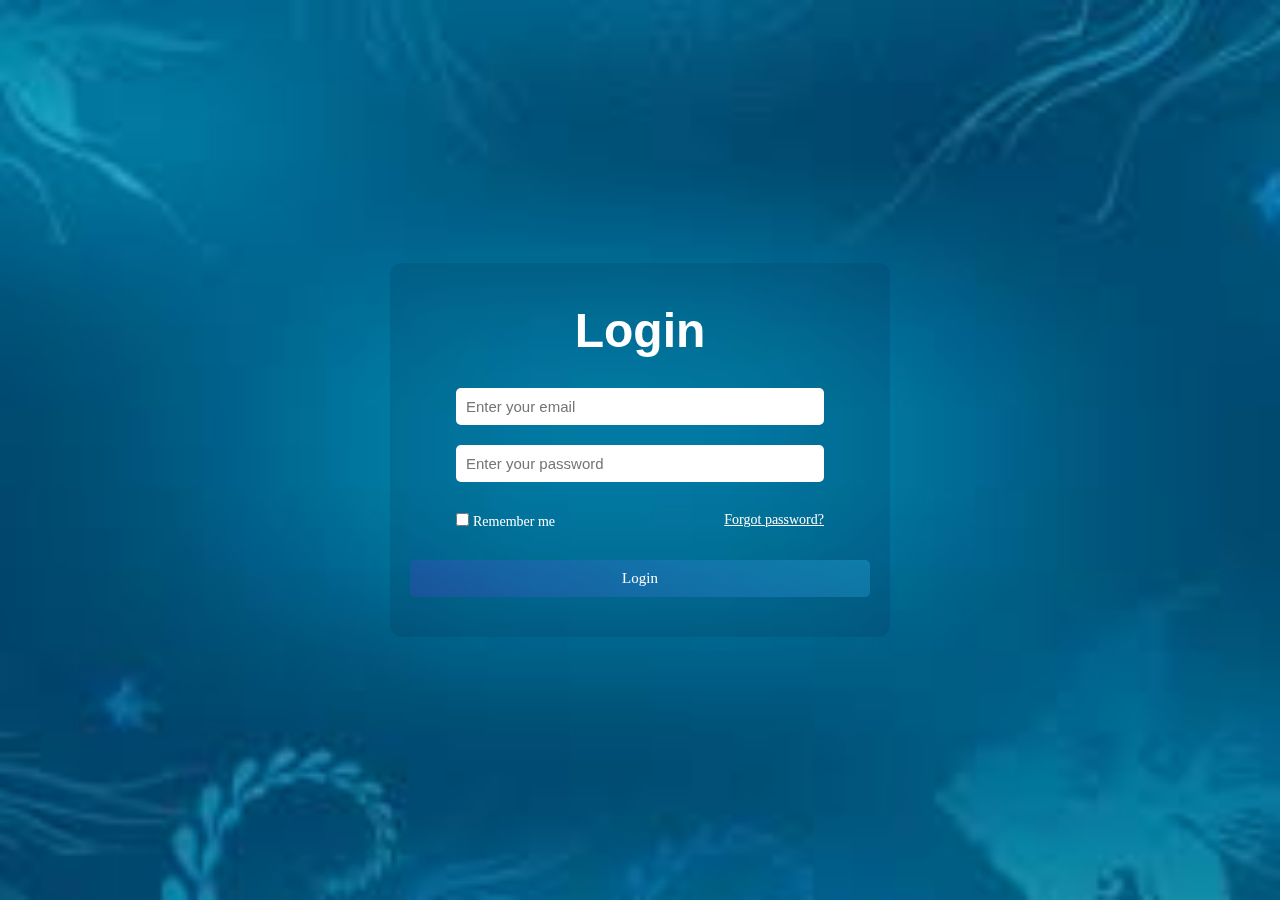
<file: project1/index.html>
<!DOCTYPE html>
<html lang="en">
<head>
    <meta charset="UTF-8">
    <meta name="viewport" content="width=device-width, initial-scale=1.0">
    <title>Login Page</title>
    <link rel="stylesheet" href="style.css">
</head>
<body>
    
    <div class="container">

        <div class="loginPage">
            <h1>Login</h1>
            <div class="loginDetails">
                <input type="email" placeholder="Enter your email" required>
                <input type="password" placeholder="Enter your password" required>
            </div>

            <div class="loginOptions">
                 <div>
                    <input type="checkbox" id="rememberMe">
                    <label for="rememberMe">Remember me</label>
                </div>
                <p>Forgot password?</p>
            </div>
            <button type="submit">Login</button>
        </div>
    </div>
</body>
</html>
</file>
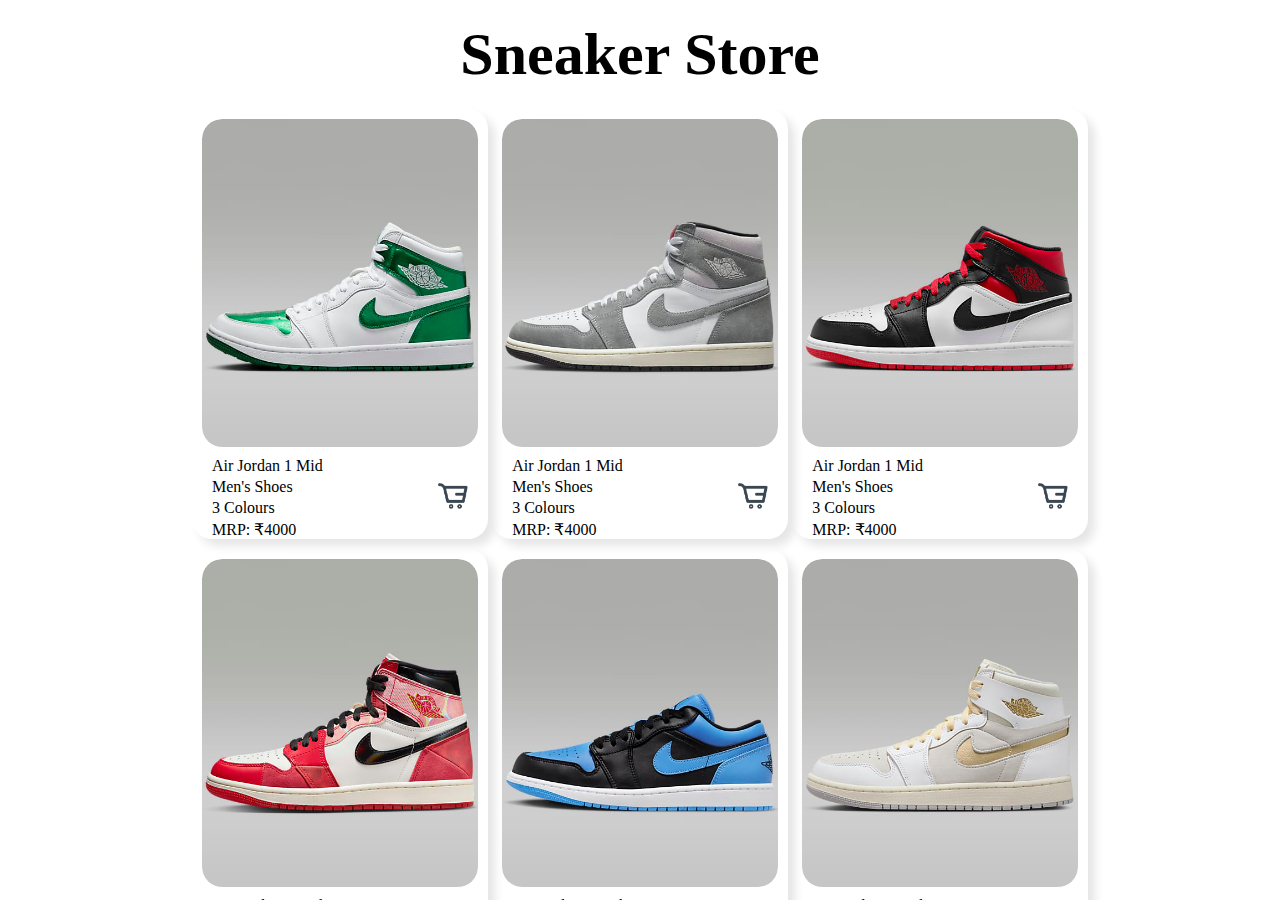
<file: project2/index.html>
<!DOCTYPE html>
<html lang="en">
<head>
    <meta charset="UTF-8">
    <meta name="viewport" content="width=device-width, initial-scale=1.0">
    <title>Sneaker Store</title>
    <link rel="stylesheet" href="style.css">
</head>
<body>
    <div class="container">
        <div class="store">
            <h1>Sneaker Store</h1>

            <div class="shoes">
                <!-- card (multiple cards) -->
                <div class="card">
                <div class="image">
                    <img src="../pictures/sneaker 1.jpeg" alt="">
                </div>
                <div class="details">
                    <div class="description">
                            <p>Air Jordan 1 Mid</p>
                            <p>Men's Shoes</p>
                            <p>3 Colours</p>
                            <p>MRP: ₹4000</p>
                        </div>
                    <div class="cart">
                        <img src="../pictures/Shopping Cart.png" alt="">
                    </div>
                </div>
                </div>
                              <div class="card">
                <div class="image">
                    <img src="../pictures/sneaker 2.jpeg" alt="Sneaker 2">
                </div>
                <div class="details">
                    <div class="description">
                            <p>Air Jordan 1 Mid</p>
                            <p>Men's Shoes</p>
                            <p>3 Colours</p>
                            <p>MRP: ₹4000</p>
                        </div>
                    <div class="cart">
                        <img src="../pictures/Shopping Cart.png" alt="">
                    </div>
                </div>
                </div>
                              <div class="card">
                <div class="image">
                    <img src="../pictures/sneaker 3.jpeg" alt="">
                </div>
                <div class="details">
                    <div class="description">
                            <p>Air Jordan 1 Mid</p>
                            <p>Men's Shoes</p>
                            <p>3 Colours</p>
                            <p>MRP: ₹4000</p>
                        </div>
                    <div class="cart">
                        <img src="../pictures/Shopping Cart.png" alt="">
                    </div>
                </div>
                </div>
                              <div class="card">
                <div class="image">
                    <img src="../pictures/sneaker 4.jpeg" alt="">
                </div>
                <div class="details">
                    <div class="description">
                            <p>Air Jordan 1 Mid</p>
                            <p>Men's Shoes</p>
                            <p>3 Colours</p>
                            <p>MRP: ₹4000</p>
                        </div>
                    <div class="cart">
                        <img src="../pictures/Shopping Cart.png" alt="">
                    </div>
                </div>
                </div>
                              <div class="card">
                <div class="image">
                    <img src="../pictures/sneaker 5.jpeg" alt="">
                </div>
                <div class="details">
                    <div class="description">
                            <p>Air Jordan 1 Mid</p>
                            <p>Men's Shoes</p>
                            <p>3 Colours</p>
                            <p>MRP: ₹4000</p>
                        </div>
                    <div class="cart">
                        <img src="../pictures/Shopping Cart.png" alt="">
                    </div>
                </div>
                </div>
                              <div class="card">
                <div class="image">
                    <img src="../pictures/sneaker 6.jpeg" alt="Sneaker 2">
                </div>
                <div class="details">
                    <div class="description">
                            <p>Air Jordan 1 Mid</p>
                            <p>Men's Shoes</p>
                            <p>3 Colours</p>
                            <p>MRP: ₹4000</p>
                        </div>
                    <div class="cart">
                        <img src="../pictures/Shopping Cart.png" alt="">
                    </div>
                </div>
                </div>
                              <div class="card">
                <div class="image">
                    <img src="../pictures/sneaker  7.jpeg" alt="">
                </div>
                <div class="details">
                    <div class="description">
                            <p>Air Jordan 1 Mid</p>
                            <p>Men's Shoes</p>
                            <p>3 Colours</p>
                            <p>MRP: ₹4000</p>
                        </div>
                    <div class="cart">
                        <img src="../pictures/Shopping Cart.png" alt="">
                    </div>
                </div>
                </div>
                              <div class="card">
                <div class="image">
                    <img src="../pictures/sneaker 8.jpeg" alt="">
                </div>
                <div class="details">
                    <div class="description">
                            <p>Air Jordan 1 Mid</p>
                            <p>Men's Shoes</p>
                            <p>3 Colours</p>
                            <p>MRP: ₹4000</p>
                        </div>
                    <div class="cart">
                        <img src="../pictures/Shopping Cart.png" alt="">
                    </div>
                </div>
                </div>
                              <div class="card">
                <div class="image">
                    <img src="../pictures/sneaker 9.jpeg" alt="">
                </div>
                <div class="details">
                    <div class="description">
                            <p>Air Jordan 1 Mid</p>
                            <p>Men's Shoes</p>
                            <p>3 Colours</p>
                            <p>MRP: ₹4000</p>
                        </div>
                    <div class="cart">
                        <img src="../pictures/Shopping Cart.png" alt="">
                    </div>
                </div>
                </div>
                              <div class="card">
                <div class="image">
                    <img src="../pictures/sneaker 10.jpeg" alt="">
                </div>
                <div class="details">
                    <div class="description">
                            <p>Air Jordan 1 Mid</p>
                            <p>Men's Shoes</p>
                            <p>3 Colours</p>
                            <p>MRP: ₹4000</p>
                        </div>
                    <div class="cart">
                        <img src="../pictures/Shopping Cart.png" alt="">
                    </div>
                </div>
                </div>
                              <div class="card">
                <div class="image">
                    <img src="../pictures/sneaker 11.jpeg" alt="">
                </div>
                <div class="details">
                    <div class="description">
                            <p>Air Jordan 1 Mid</p>
                            <p>Men's Shoes</p>
                            <p>3 Colours</p>
                            <p>MRP: ₹4000</p>
                        </div>
                    <div class="cart">
                        <img src="../pictures/Shopping Cart.png" alt="">
                    </div>
                </div>
                </div>
                              <div class="card">
                <div class="image">
                    <img src="../pictures/sneaker 12.jpeg" alt="">
                </div>
                <div class="details">
                    <div class="description">
                            <p>Air Jordan 1 Mid</p>
                            <p>Men's Shoes</p>
                            <p>3 Colours</p>
                            <p>MRP: ₹4000</p>
                        </div>
                    <div class="cart">
                        <img src="../pictures/Shopping Cart.png" alt="">
                    </div>
                </div>
                </div>
            </div>
        </div>
    </div>
</body>
</html>
</file>
<file: project1/style.css>
* {
    margin: 0;
    padding: 0;
    box-sizing: border-box;
}

html, body {
    height: 100%;
}

.container {
    background-image: url(../pictures/login_bg.jpeg);
    width: 100vw;
    height: 100vh;
    background-size: cover;
    background-position: center;
    display: flex;
    justify-content: center;
    align-items: center;
}

.loginPage {
    display: flex;
    flex-direction: column;
    justify-content: center;
    align-items: center;
    gap: 30px;
    width: 90%;
    max-width: 500px;
    padding: 40px 20px;
    background-color: rgba(4, 39, 75, 0.169);
    border-radius: 12px;
    backdrop-filter: blur(3px);
}

.loginDetails {
    width: 80%;
    display: flex;
    flex-direction: column;
    gap: 20px;
}

.loginOptions {
    cursor: pointer;
    width: 80%;
    display: flex;
    justify-content: space-between;
    flex-wrap: wrap;
    gap: 10px;
}

h1 {
    font-size: 8vw;
    font-family: sans-serif;
    font-weight: 700;
    color: white;
    text-align: center;
}

input[type="email"], input[type="password"] {
    font-family: sans-serif;
    font-size: 15px;
    padding: 10px;
    border: none;
    border-radius: 5px;
    width: 100%;
}

button {
    cursor: pointer;
    padding: 10px 40px;
    border-radius: 5px;
    border: none;
    background: linear-gradient(45deg, rgba(54, 73, 179, 0.457), rgba(30, 155, 204, 0.452));
    font-family: Cambria, Cochin, Georgia, Times, 'Times New Roman', serif;
    font-size: 15px;
    color: white;
    width: 100%;
    transition: background 0.3s ease;
}

button:hover {
    background: linear-gradient(45deg, rgba(54, 73, 179, 0.7), rgba(30, 155, 204, 0.7));
}

p {
    text-decoration: underline;
    color: white;
    font-size: 14px;
}

label {
    cursor: pointer;
    color: white;
    font-size: 14px;
}

/* Responsive Styles */
@media (min-width: 600px) {
    h1 {
        font-size: 48px;
    }
}

@media (max-width: 768px) {
    .loginPage {
        gap: 20px;
        padding: 30px 15px;
    }

    .loginOptions {
        flex-direction: column;
        align-items: flex-start;
    }

    button {
        padding: 12px;
    }
}
</file>
<file: project2/style.css>
*{
    margin: 0;
    padding: 0;
    box-sizing: border-box;
}

.container {
    width: 100vw;
    height: 100vh;
    overflow-x: hidden;
}

.store{
    margin: auto;
    width: 70%;
    min-height: 100%;
}

h1{
    font-size: 60px;
    padding: 20px;
    text-align: center;
}

.shoes{
    width: 100%;
    height: 100%;
    display: flex;
    flex-wrap: wrap;
    justify-content: space-between;
}

.card{
    width: 33%;
    height: 430px;
   padding: 10px;
   box-shadow: 7px 7px 10px rgba(0, 0, 0, 0.1);
   border-radius: 20px;
   margin-bottom: 10px;
}

.image{
    width: 100%;
    height: 80%;
    overflow: hidden;
    border-radius: 20px;
}

.image > img{
    border-radius: 20px;
    width: 100%;
    height: 100%;
    object-fit: cover;
}

.details{
    display: flex;
    justify-content: space-between;
    align-items: center;
    padding: 10px 10px;
}

.description{
    display: flex;
    flex-direction: column;
    gap: 3px;
}

.cart > img{
    width: 30px;
}

.image > img:hover{
    transform: scale(1.2);
    transition: all 0.4s ease-in-out;
}
</file>
